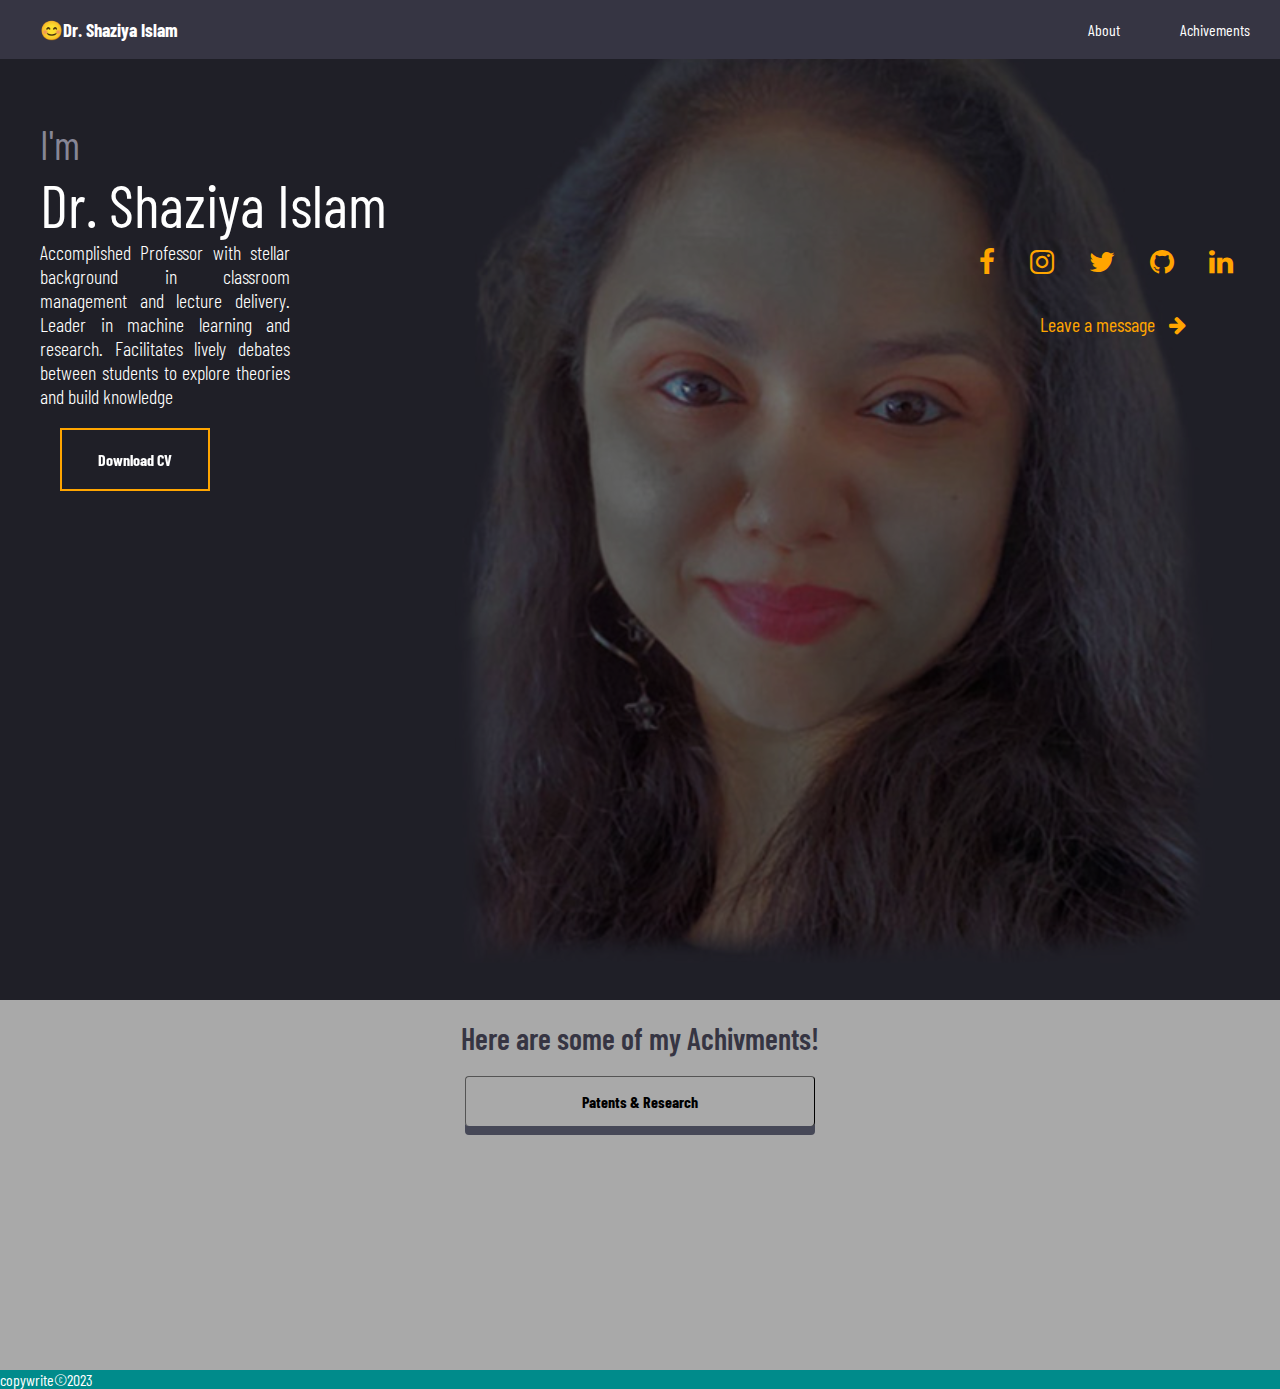
<file: index.html>
<!DOCTYPE html>
<html lang="en">

<head>
    <link rel="stylesheet" href="https://unpkg.com/aos@next/dist/aos.css" />
    <meta charset="UTF-8">
    <meta http-equiv="X-UA-Compatible" content="IE=edge">
    <meta name="viewport" content="width=device-width, initial-scale=1.0">
    <link rel="stylesheet" href="style.css">
    <link rel="preconnect" href="https://fonts.googleapis.com">
    <link rel="preconnect" href="https://fonts.gstatic.com" crossorigin>
    <!-- <link href="https://fonts.googleapis.com/css2?family=Barlow+Condensed:ital,wght@0,300;0,500;0,600;0,700;1,300&display=swap" rel="stylesheet"> -->
    <link rel="stylesheet" href="https://cdnjs.cloudflare.com/ajax/libs/font-awesome/4.7.0/css/font-awesome.min.css">
    <title>Portfolio</title>

</head>

<body>

    <nav class="nav--bar">
        <h3>😊Dr. Shaziya Islam</h3>
        <ul class="nav--list">
            <li><a href="#about--section">About</a></li>
            <li><a href="#project--section">Achivements</a></li>
        </ul>
    </nav>


    <!--FIRST SECTION -->
    <section id="about--section">
        <div class="main--div">
            <div class="bio--div">
                <span class="im">I'm</span><br>
                <span class="sec1--name">Dr. Shaziya Islam</span>
                <div class="border--div"></div>
                <p>
                    Accomplished Professor with stellar background in classroom management and lecture delivery. Leader
                    in machine learning and research. Facilitates lively debates between students to explore theories
                    and build knowledge


                </p>
                <a href="images/shaziya-cv.docx" download>
                    <button class="cv--btn" data-aos="flip-right">
                        Download CV
                    </button>
                </a>


                <!-- <a href="images/frmAuthforCity.pdf" download><button class="btn"><i class="fa fa-download"></i> Download CV</button></a> -->
            </div>
            <div class="contact--div">

                <div class="icon--container">
                    <a href="https://www.facebook.com/cutiesweety1" target="_blank"><i class="fa fa-facebook">
                        </i></a>
                    <a href="https://instagram.com/islam_shaziya?igshid=YmMyMTA2M2Y=" target="_blank">
                        <i class="fa fa-instagram"></i></a>
                    <a href="https://twitter.com/shaziyai" target="_blank">
                        <i class="fa fa-twitter"></i></a>
                    <a href="www.github.com" target="_blank">
                        <i class="fa fa-github"></i>
                    </a>
                    <a href="https://www.linkedin.com/in/dr-shaziya-islam-227b2377/" target="_blank">
                        <i class="fa fa-linkedin"></i>
                    </a>
                </div>
                <a href="leave_message.html" class="Leave--message" >
                    Leave a message <i class="fa fa-arrow-right"></i>
                </a>
            </div>
        </div>

        </div>
    </section>

    <!-- SECOND SECTION -->

    <section id="project--section">
        <p class="project--header">Here are some of my Achivments!</p>
        <div class="ach--div">
            <a href="https://scholar.google.com/citations?user=CTDM6IAAAAAJ&hl=en">
                <button class="ach--btn">
                    Patents & Research
                </button>
            </a>
        </div>



    </section>


    <!-- THIRD SECTION -->

    <footer class="footer--section">
        copywrite©2023
    </footer>
  
    <script src="https://unpkg.com/aos@next/dist/aos.js"></script>
    <script>
        AOS.init();
    </script>

</body>

</html>
</file>
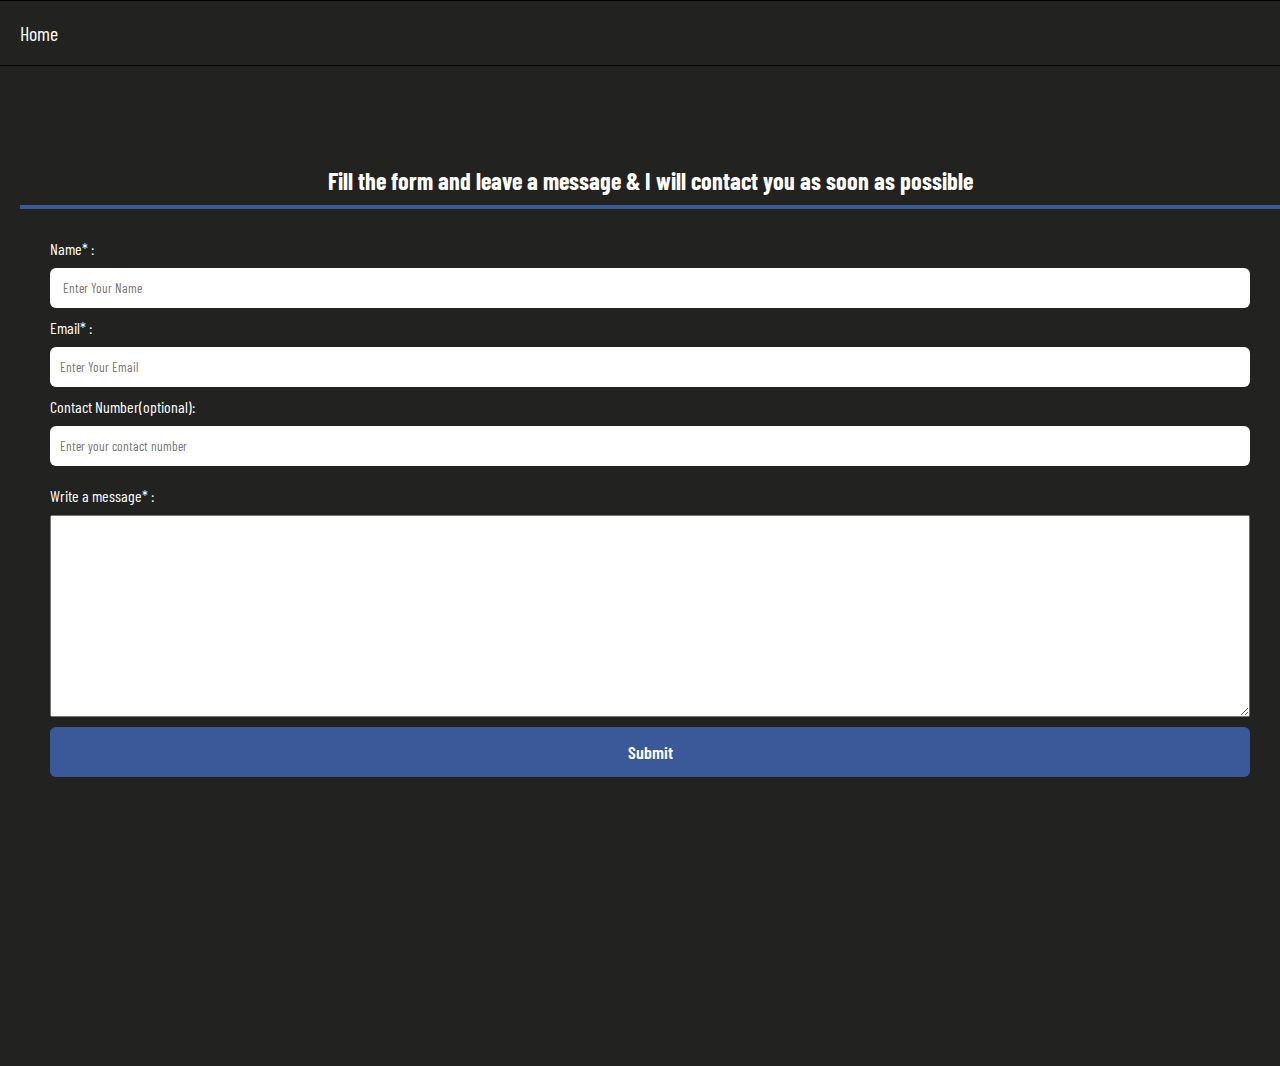
<file: leave_message.html>
<!DOCTYPE html>
<html lang="en">
<head>
    <meta charset="UTF-8">
    <meta http-equiv="X-UA-Compatible" content="IE=edge">
    <meta name="viewport" content="width=device-width, initial-scale=1.0">
    <link rel="stylesheet" href="style.css">
    <title>Portfolio</title>
</head>
<body>
    <nav class="contact--nav">
        <a href="index.html"> Home</a>
    </nav>
    <section id="contact--section">
        <h2>Fill the form and leave a message & I will contact you as soon as possible</h2>
        <form action="" class="forms">
            <label for="name" >Name* : </label>
            <input type="text" name="name" placeholder=" Enter Your Name" required>
            <label for="email">Email* : </label>
            <input type="email" name="email" id="email" placeholder="Enter Your Email" required>
            <label for="mob-no">Contact Number(optional): </label>
            <input type="number" name="mob-no" id="mob--no" placeholder="Enter your contact number">
            <label for="message">Write a message* :</label>
            <textarea name="message" id="message" cols="30" rows="10" placeholder="write a message" required>
            </textarea>
            <input type="submit" value="Submit" class="submit--btn">
        </form>


    </section>

</body>
</html>
</file>
<file: style.css>
@import url("https://fonts.googleapis.com/css2?family=Barlow+Condensed:ital,wght@0,300;0,500;0,600;0,700;1,300&display=swap");
* {
  margin: 0;
  padding: 0;
  font-family: 'Barlow Condensed', sans-serif;
}

::-webkit-scrollbar {
  width: 15px;
}

::-webkit-scrollbar-thumb {
  background: #5b5b66;
}

::-webkit-scrollbar-track {
  background-color: darkgray;
}

::-webkit-scrollbar-thumb:hover {
  background: #71717e;
  cursor: pointer;
}

html {
  scroll-behavior: smooth;
  -webkit-animation: all ease-out 0.5s;
          animation: all ease-out 0.5s;
}

.nav--bar {
  display: -webkit-box;
  display: -ms-flexbox;
  display: flex;
  -webkit-box-pack: justify;
      -ms-flex-pack: justify;
          justify-content: space-between;
  color: white;
  position: fixed;
  left: 0;
  top: 0;
  right: 0;
  background: #363543;
  width: 100%;
  z-index: 2;
}

.nav--bar h3 {
  padding: 0px 40px;
  -webkit-box-align: center;
      -ms-flex-align: center;
          align-items: center;
  display: inherit;
}

.nav--bar .nav--list {
  display: -webkit-box;
  display: -ms-flexbox;
  display: flex;
}

.nav--bar .nav--list li {
  list-style: none;
  -webkit-transition: all 0.5s;
  transition: all 0.5s;
}

.nav--bar .nav--list li a {
  text-decoration: none;
  color: white;
  padding: 20px 30px;
  display: inline-block;
  -webkit-box-align: center;
      -ms-flex-align: center;
          align-items: center;
}

.nav--bar .nav--list :hover {
  background-color: darkgray;
  color: black;
}

#about--section {
  padding-top: 100px;
  height: 65vh;
  color: white;
  background: url(images/guru2.jpg) rgba(0, 0, 0, 0.41);
  background-size: 100% 80%;
  background-blend-mode: darken;
  background-repeat: no-repeat;
  background-attachment: fixed;
}

#about--section .main--div {
  display: -ms-grid;
  display: grid;
  -ms-grid-columns: 10fr 5fr;
      grid-template-columns: 10fr 5fr;
  width: 94%;
  padding: 0px 20px;
  gap: 26rem;
  height: 50vh;
  margin-right: auto;
  margin-left: auto;
}

#about--section .main--div .bio--div {
  padding: 20px;
}

#about--section .main--div .bio--div .im {
  font-size: 40px;
  color: #878696;
}

#about--section .main--div .bio--div .sec1--name {
  font-size: 60px;
}

#about--section .main--div .bio--div p {
  width: 250px;
  font-size: 20px;
  font-weight: 350;
  text-align: justify;
}

#about--section .main--div .bio--div .cv--btn {
  width: 150px;
  border: 2px orange solid;
  padding: 20px;
  font-weight: 700;
  margin-top: 20px;
  background: -webkit-gradient(linear, left top, right top, color-stop(50%, orange), color-stop(50%, transparent));
  background: linear-gradient(to right, orange 50%, transparent 50%);
  background-size: 200% 100%;
  background-position: right bottom;
  -webkit-transition: all .5s ease-out;
  transition: all .5s ease-out;
  margin-left: 20px;
  font-size: 16px;
  color: white;
}

#about--section .main--div .bio--div .cv--btn:hover {
  background-position: left bottom;
  cursor: pointer;
  color: white;
  -webkit-box-shadow: #fff 0 0 9px;
          box-shadow: #fff 0 0 9px;
}

#about--section .main--div .contact--div {
  padding-top: 7rem;
  text-align: center;
  font-size: 20px;
}

#about--section .main--div .contact--div a {
  text-align: left;
  color: orange;
  text-decoration: none;
}

#about--section .main--div .contact--div a i {
  padding-left: 10px;
}

#about--section .main--div .contact--div a:hover {
  text-shadow: #faa4a4 0 0 10px;
}

#about--section .main--div .contact--div .icon--container {
  height: 100px;
  display: -webkit-box;
  display: -ms-flexbox;
  display: flex;
  -webkit-box-align: center;
      -ms-flex-align: center;
          align-items: center;
  -webkit-box-pack: center;
      -ms-flex-pack: center;
          justify-content: center;
}

#about--section .main--div .contact--div .icon--container i {
  font-size: 28px;
  padding: 10px;
  -webkit-transition: all ease-out 0.5s;
  transition: all ease-out 0.5s;
  border-radius: 50%;
  color: orange;
  margin-right: 15px;
}

#about--section .main--div .contact--div .icon--container :hover {
  -webkit-transform: rotate(4deg) scale(1.12);
          transform: rotate(4deg) scale(1.12);
  cursor: pointer;
  color: white;
}

#project--section {
  height: 350px;
  background-color: darkgray;
  padding-top: 20px;
}

#project--section .ach--div {
  display: -webkit-box;
  display: -ms-flexbox;
  display: flex;
  -webkit-box-pack: center;
      -ms-flex-pack: center;
          justify-content: center;
  gap: 10px;
}

#project--section .ach--div .ach--btn {
  width: 350px;
  height: 50px;
  background: -webkit-gradient(linear, left top, right top, color-stop(50%, #2a2a2c), color-stop(50%, transparent));
  background: linear-gradient(to right, #2a2a2c 50%, transparent 50%);
  background-size: 200% 100%;
  background-position: right bottom;
  -webkit-transition: all .5s ease-out;
  transition: all .5s ease-out;
  border-width: 0.6px 0.6px 0px 0.6px;
  color: black;
  font-size: inherit;
  font-weight: 700;
  border-radius: 4px;
  cursor: pointer;
  -webkit-box-shadow: 0px 9px #464857;
          box-shadow: 0px 9px #464857;
}

#project--section .ach--div :hover {
  background-position: left bottom;
  color: orange;
}

#project--section .ach--div :active {
  background-color: #2d2e31;
  -webkit-box-shadow: 0px 5px #3f414d;
          box-shadow: 0px 5px #3f414d;
  -webkit-transform: translateY(4px);
          transform: translateY(4px);
}

#project--section .project--header {
  text-align: center;
  color: #363543;
  font-size: 30px;
  font-weight: 600;
  margin-bottom: 20px;
}

#contact--section {
  height: 100vh;
  background-color: #222221;
  padding: 100px 0px 0px 20px;
  color: white;
}

#contact--section h2 {
  text-align: center;
  border-bottom: 4px solid #3b5998;
  padding-bottom: 10px;
}

#contact--section .forms {
  padding: 30px;
  display: -ms-grid;
  display: grid;
}

#contact--section .forms input {
  border: none;
  height: 20px;
  padding: 10px;
  border-radius: 6px;
  margin: 10px 0px;
}

#contact--section .forms textarea {
  padding: 20px;
  margin-top: 10px;
}

#contact--section .forms #mob--no {
  margin-bottom: 20px;
}

#contact--section .forms .submit--btn {
  font-size: large;
  padding: 0px 20px;
  height: 50px;
  font-weight: 600;
  -webkit-transition: all 0.5s;
  transition: all 0.5s;
  background-color: #3b5998;
  color: white;
}

#contact--section .forms .submit--btn:hover {
  cursor: pointer;
  background-color: white;
  color: black;
}

.contact--nav {
  background-color: #222221;
  padding: 20px 20px 20px 0px;
  font-size: 20px;
  border: solid;
  border-width: 0.6px 0px;
}

.contact--nav a {
  text-decoration: none;
  color: white;
  padding: 20px;
}

.contact--nav :hover {
  background-color: white;
  color: black;
}

.footer--section {
  background-color: darkcyan;
  color: white;
}

#ach--sec {
  background-color: #202028;
}

#ach--sec .ach--title {
  font-size: 40px;
  font-weight: 700;
  color: white;
  text-align: center;
  padding: 20px;
  border-bottom: 2px solid orange;
}

#ach--sec .cards {
  width: 80%;
  height: 50%;
  display: -ms-grid;
  display: grid;
  -ms-grid-columns: (minmax(200px, 1fr))[auto-fit];
      grid-template-columns: repeat(auto-fit, minmax(200px, 1fr));
  grid-gap: 20px;
  width: 70%;
  margin-left: auto;
  margin-right: auto;
  padding: 30px;
}

#ach--sec .cards .card {
  -webkit-box-shadow: #2fff00 0 0 15px;
          box-shadow: #2fff00 0 0 15px;
  background-color: #2e2b2b;
  border-radius: 10px;
  text-decoration: none;
  color: white;
  font-size: 16px;
  -webkit-transition: all ease-in-out 0.5s;
  transition: all ease-in-out 0.5s;
  -webkit-box-shadow: -3px 3px 10px 0px black;
          box-shadow: -3px 3px 10px 0px black;
  -webkit-box-align: center;
      -ms-flex-align: center;
          align-items: center;
  overflow: hidden;
  display: block;
  padding-bottom: 70px;
}

#ach--sec .cards .card img {
  width: 100%;
  height: 100%;
  display: hidden;
  -webkit-transition: all 0.5s ease-in-out;
  transition: all 0.5s ease-in-out;
}

#ach--sec .cards .card p {
  text-align: center;
  padding-top: 60px;
}

@media only screen and (max-width: 1300px) {
  #about--section {
    height: 100vh;
    background: url(./images/guru4.jpg) rgba(0, 0, 0, 0.41);
    background-repeat: no-repeat;
    background-size: cover;
  }
  #about--section .main--div {
    width: 100%;
    gap: 10rem;
  }
}

@media only screen and (max-width: 1000px) {
  #about--section .main--div {
    display: -webkit-box;
    display: -ms-flexbox;
    display: flex;
    -webkit-box-orient: vertical;
    -webkit-box-direction: normal;
        -ms-flex-direction: column;
            flex-direction: column;
    gap: 0rem;
    -webkit-box-align: start;
        -ms-flex-align: start;
            align-items: start;
  }
  #about--section .main--div .contact--div {
    padding: 0px;
  }
}

@media only screen and (max-width: 762px) {
  .nav--bar {
    border: black;
    border-width: 0.4px 0px;
  }
  #about--section {
    width: 100%;
    background: #1a1b21;
  }
  #about--section .main--div {
    display: -webkit-box;
    display: -ms-flexbox;
    display: flex;
    -webkit-box-orient: vertical;
    -webkit-box-direction: normal;
        -ms-flex-direction: column;
            flex-direction: column;
    gap: 0rem;
    -webkit-box-align: center;
        -ms-flex-align: center;
            align-items: center;
  }
  #about--section .main--div .bio--div {
    margin-left: auto;
    margin-right: auto;
    padding: 0px;
  }
  #about--section .main--div .bio--div .cv--btn {
    margin-right: auto;
    margin-left: auto;
  }
  #about--section .main--div .contact--div {
    padding-top: 4rem;
  }
  #about--section .main--div .contact--div h5 {
    display: none;
  }
  #project--section .project--header {
    padding-top: 50px;
  }
}
/*# sourceMappingURL=style.css.map */
</file>
